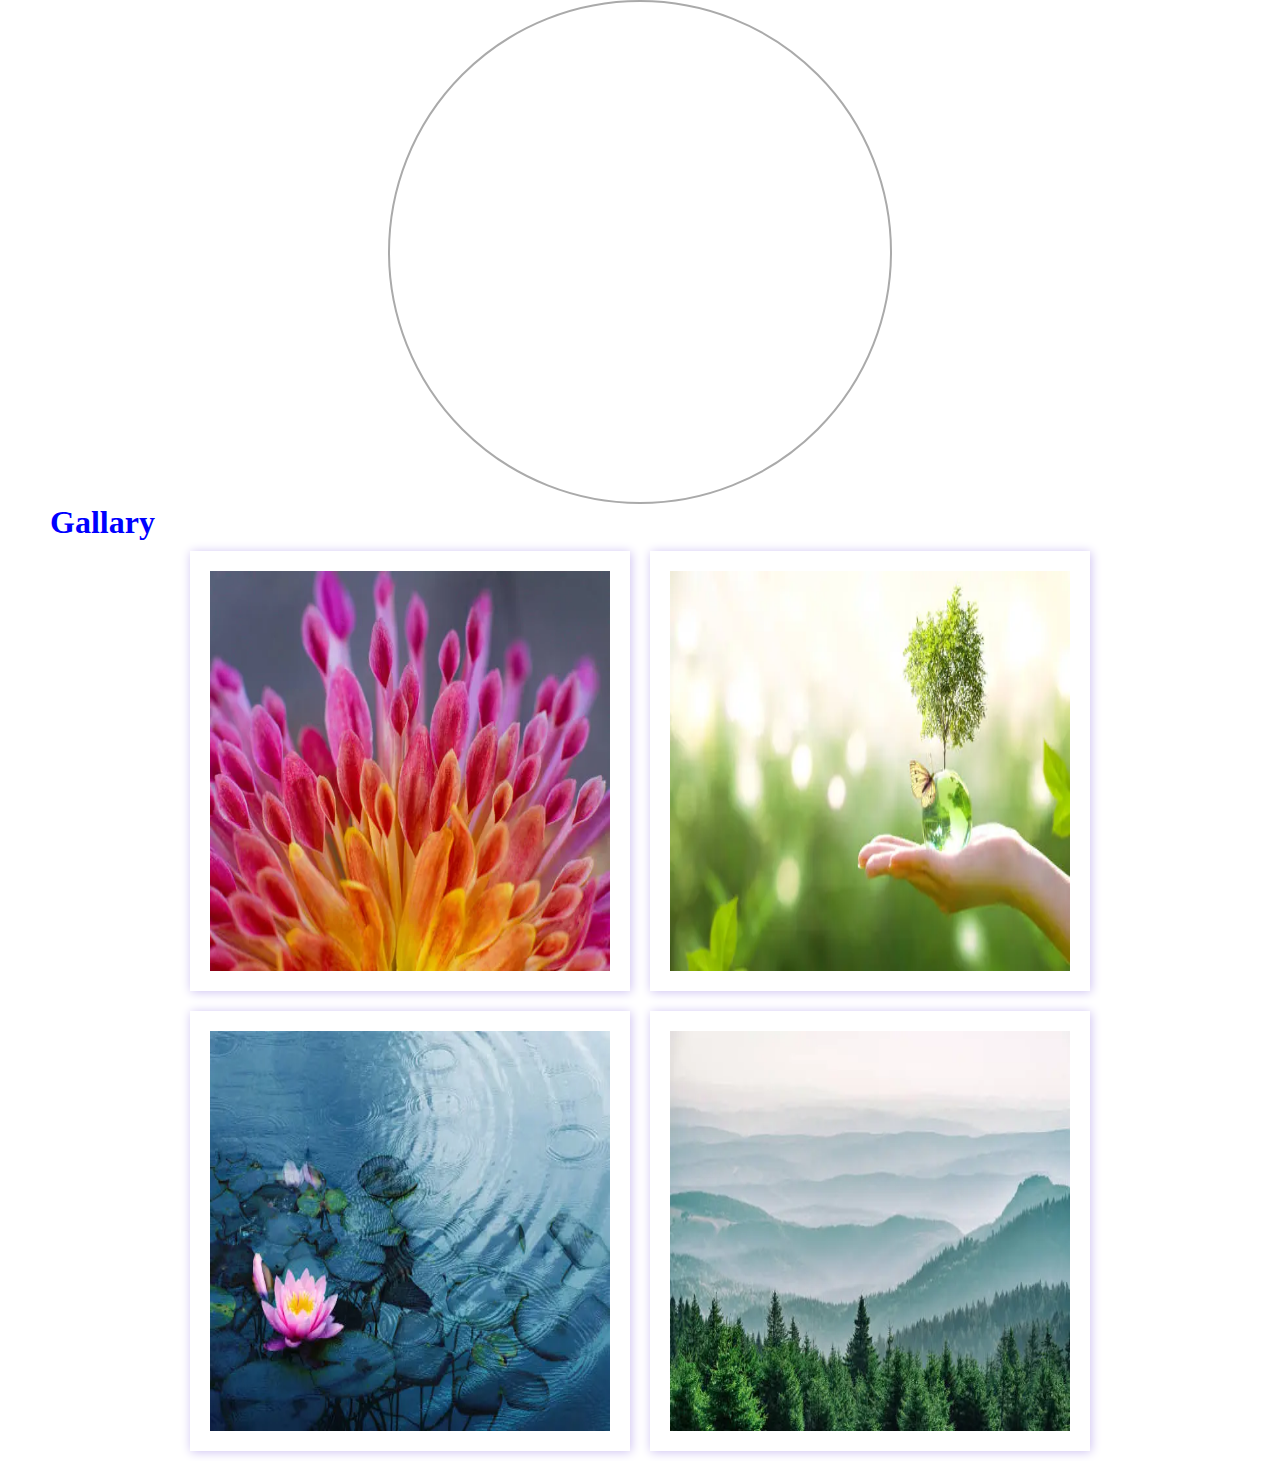
<file: Test01/index.html>
<!DOCTYPE html>
<html lang="en">
<head>
    <meta charset="UTF-8">
    <meta name="viewport" content="width=device-width, initial-scale=1.0">
    <title>GSAP01</title>
    <link rel="stylesheet" href="src/Styles.css">
</head>
<body>
  <div class="mainx"> 
  </div> 
  <h1>Gallary</h1>
  <div class="gallary">
    <img class="imgs" src="public/images/test5.webp" alt="test5">
    <img class="imgs" src="public/images/test6.webp" alt="test6">
    <img class="imgs" src="public/images/test7.webp" alt="test7">
    <img class="imgs" src="public/images/test8.webp" alt="test8">
  </div>  
    <script src="https://cdnjs.cloudflare.com/ajax/libs/gsap/3.12.5/gsap.min.js" integrity="sha512-7eHRwcbYkK4d9g/6tD/mhkf++eoTHwpNM9woBxtPUBWm67zeAfFC+HrdoE2GanKeocly/VxeLvIqwvCdk7qScg==" crossorigin="anonymous" referrerpolicy="no-referrer"></script>
    <script src="src/javascripts.js"></script>
</body>
</html>
</file>
<file: Test01/src/Styles.css>
*{
    padding: 0px;
    margin:0px;
}
h1{ 
    
    color:blue;
    padding-left:50px;
     
}
.imgs{
    width:400px;
    height:400px;
    box-shadow:1px 1px 10px #cdc0f1;
    padding:20px;
    margin:10px;
  
}
.gallary{
    display: flex;
    flex-wrap: wrap;
    align-items: center;
    justify-content: center;
    
}
.imgs:hover{
    box-shadow: 1px 1px 10px blue;
    animation: fadeIn 2s forwards;
}

.mainx {
    position: relative;
    width: 500px;
    margin: 0 auto;
    border: 2px solid #aaa;
    border-radius: 50%;
    height: 500px;
    background-image: url("https://i.pinimg.com/originals/59/60/bc/5960bc897430c5d54971d3934a46a29f.gif");
}


.mainx {
    -webkit-animation: spin1 14s infinite linear;
    -moz-animation: spin1 14s infinite linear;
    -o-animation: spin1 14s infinite linear;
    -ms-animation: spin1 14s infinite linear;
    animation: spin1 14s infinite linear;
}

@-webkit-keyframes spin1 {
    0% {
        -webkit-transform: rotate(0deg);
    }
    100% {
        -webkit-transform: rotate(360deg);
    }
}

@-moz-keyframes spin1 {
    0% {
        -moz-transform: rotate(0deg);
    }
    100% {
        -moz-transform: rotate(360deg);
    }
}

@-o-keyframes spin1 {
    0% {
        -o-transform: rotate(0deg);
    }
    100% {
        -o-transform: rotate(360deg);
    }
}

@-ms-keyframes spin1 {
    0% {
        -ms-transform: rotate(0deg);
    }
    100% {
        -ms-transform: rotate(360deg);
    }
}

@-keyframes spin1 {
    0% {
        transform: rotate(0deg);
    }
    100% {
        transform: rotate(360deg);
    }
}

@-webkit-keyframes spin2 {
    0% {
        -webkit-transform: rotate(0deg);
    }
    100% {
        -webkit-transform: rotate(-360deg);
    }
}

@-moz-keyframes spin2 {
    0% {
        -moz-transform: rotate(0deg);
    }
    100% {
        -moz-transform: rotate(-360deg);
    }
}

@-o-keyframes spin2 {
    0% {
        -o-transform: rotate(0deg);
    }
    100% {
        -o-transform: rotate(-360deg);
    }
}

@-ms-keyframes spin2 {
    0% {
        -ms-transform: rotate(0deg);
    }
    100% {
        -ms-transform: rotate(-360deg);
    }
}

@-keyframes spin2 {
    0% {
        transform: rotate(0deg);
    }
    100% {
        transform: rotate(-360deg);
    }
}
</file>
